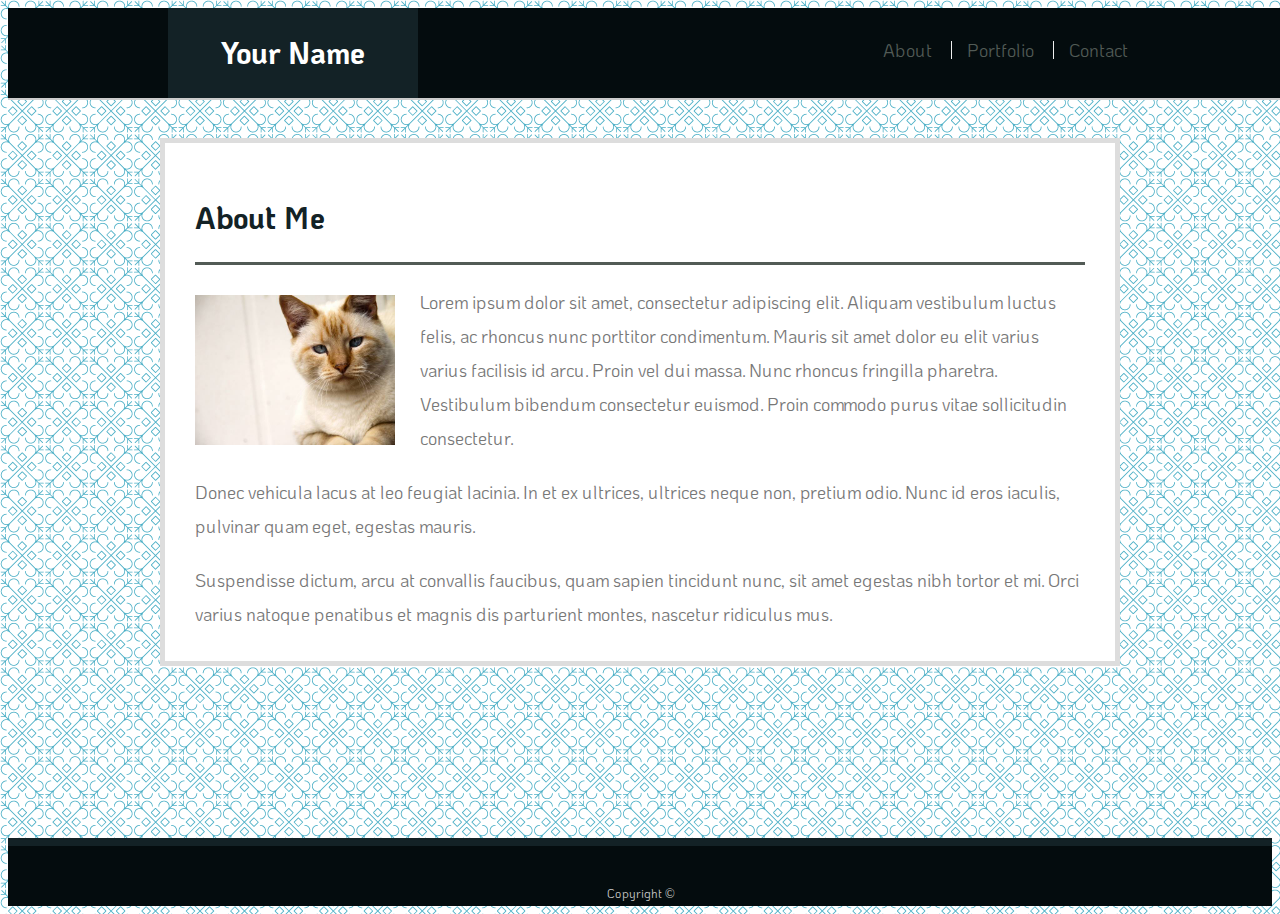
<file: index.html>
<!doctype html>
<html lang="en-us">

<head>
  <meta charset="UTF-8">
  <meta name="viewport" content="width=device-width, initial-scale=1.0">
  <link href="https://fonts.googleapis.com/css?family=KoHo" rel="stylesheet"><title>About | Your Name</title>
  <link rel="stylesheet" href="https://stackpath.bootstrapcdn.com/bootstrap/4.1.3/css/bootstrap.min.css" integrity="sha384-MCw98/SFnGE8fJT3GXwEOngsV7Zt27NXFoaoApmYm81iuXoPkFOJwJ8ERdknLPMO" crossorigin="anonymous">
<script src="https://stackpath.bootstrapcdn.com/bootstrap/4.1.3/js/bootstrap.min.js" integrity="sha384-ChfqqxuZUCnJSK3+MXmPNIyE6ZbWh2IMqE241rYiqJxyMiZ6OW/JmZQ5stwEULTy" crossorigin="anonymous"></script>
  <link rel="stylesheet" type="text/css" href="assets/css/style.css">
</head>

<body>

  <header id="masthead">
    <div class="container">
      <a href="index.html" id="logo">Your Name</a>
      <nav>
        <a href="index.html">About</a>
        <a href="portfolio.html">Portfolio</a>
        <a href="contact.html">Contact</a>
      </nav>
    </div>
  </header>

  <div id="main-container" class="container">
    <section class="main-section">
      <h1>About Me</h1>

      <img src="assets/images/cat.jpg" class="auth-image" alt="Your Name">

      <p>Lorem ipsum dolor sit amet, consectetur adipiscing elit. Aliquam vestibulum luctus felis, ac rhoncus nunc porttitor condimentum. Mauris sit amet dolor eu elit varius varius facilisis id arcu. Proin vel dui massa. Nunc rhoncus fringilla pharetra. Vestibulum bibendum consectetur euismod. Proin commodo purus vitae sollicitudin consectetur.</p>

      <p>Donec vehicula lacus at leo feugiat lacinia. In et ex ultrices, ultrices neque non, pretium odio. Nunc id eros iaculis, pulvinar quam eget, egestas mauris.</p>

      <p>Suspendisse dictum, arcu at convallis faucibus, quam sapien tincidunt nunc, sit amet egestas nibh tortor et mi. Orci varius natoque penatibus et magnis dis parturient montes, nascetur ridiculus mus.</p>

    </section>

  </div>

  <footer>
    <div class="container">
      Copyright &copy; 
    </div>
  </footer>
</body>

</html>
</file>
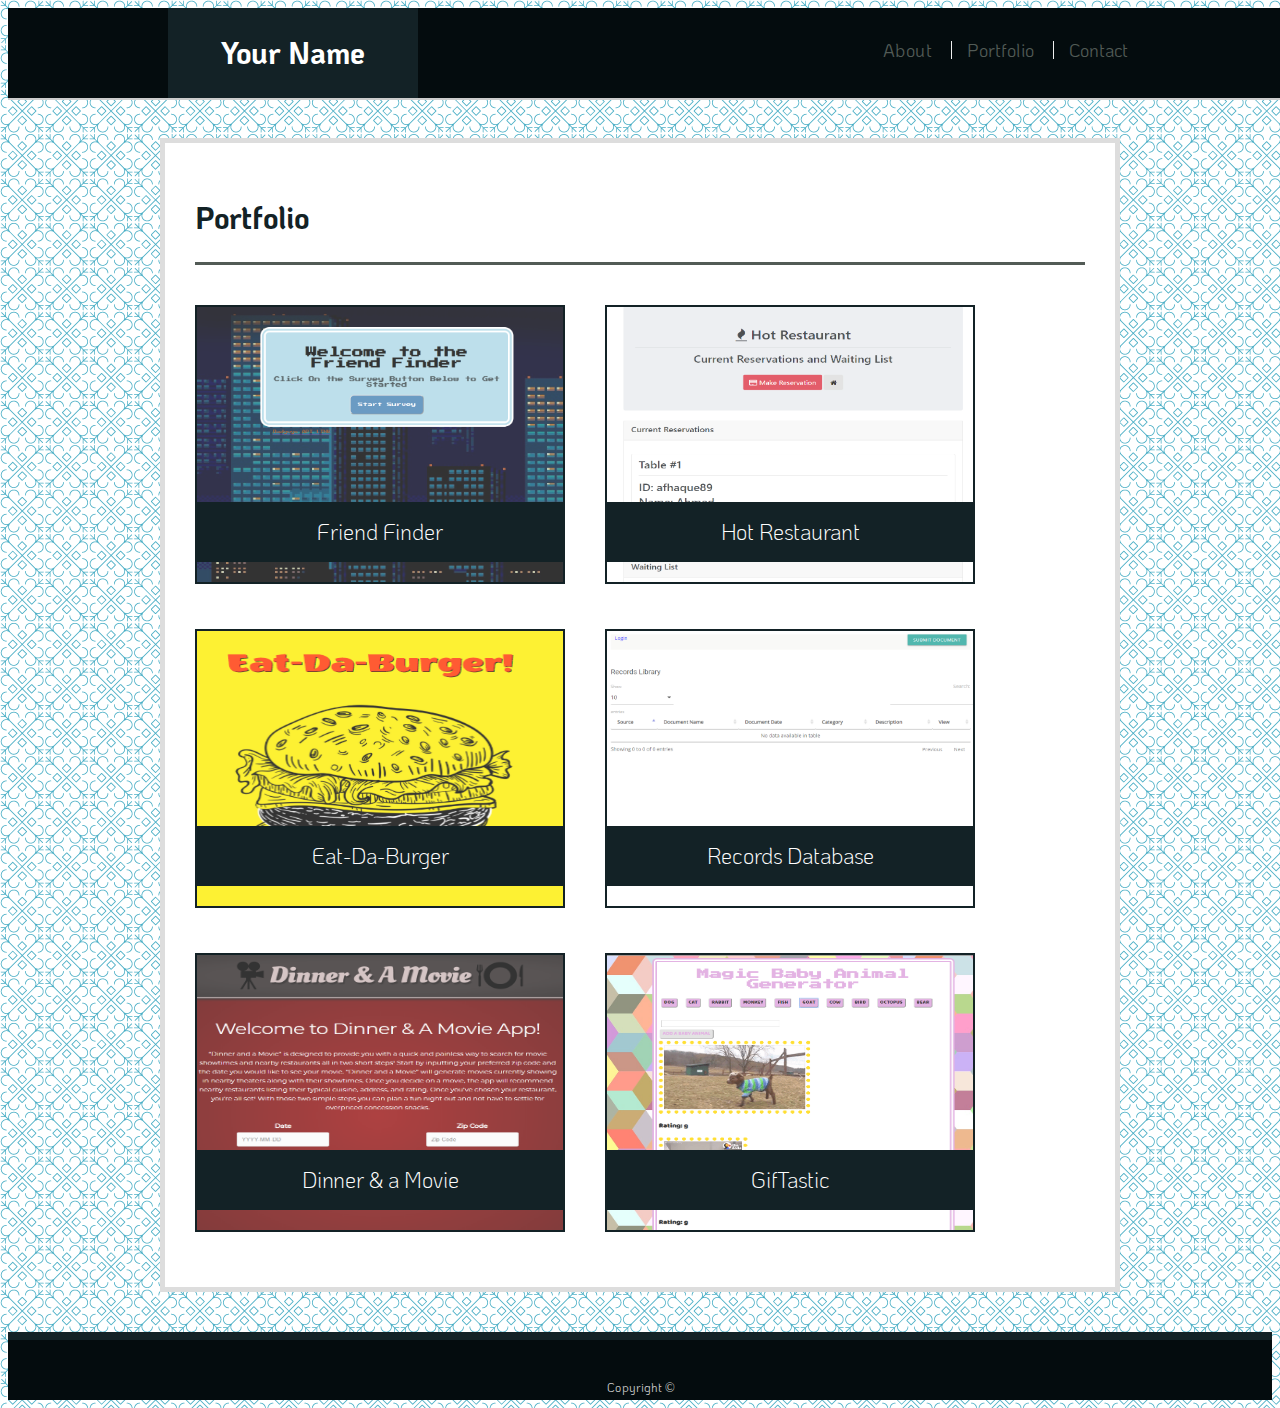
<file: portfolio.html>
<!doctype html>
<html lang="en-us">

<head>
  <meta charset="UTF-8">
  <meta name="viewport" content="width=device-width, initial-scale=1.0">
  <title>Portfolio | Your Name</title>
  <link href="https://fonts.googleapis.com/css?family=KoHo" rel="stylesheet">
  <link rel="stylesheet" href="https://stackpath.bootstrapcdn.com/bootstrap/4.1.3/css/bootstrap.min.css" integrity="sha384-MCw98/SFnGE8fJT3GXwEOngsV7Zt27NXFoaoApmYm81iuXoPkFOJwJ8ERdknLPMO"
    crossorigin="anonymous">
  <script src="https://stackpath.bootstrapcdn.com/bootstrap/4.1.3/js/bootstrap.min.js" integrity="sha384-ChfqqxuZUCnJSK3+MXmPNIyE6ZbWh2IMqE241rYiqJxyMiZ6OW/JmZQ5stwEULTy"
    crossorigin="anonymous"></script>
  <link rel="stylesheet" type="text/css" href="assets/css/style.css">
</head>

<body>

  <header id="masthead">
    <div class="container">
      <a href="index.html" id="logo">Your Name</a>
      <nav>
        <a href="index.html">About</a>
        <a href="portfolio.html">Portfolio</a>
        <a href="contact.html">Contact</a>
      </nav>
    </div>
  </header>

  <div id="main-container" class="container">
    <section class="main-section-portfolio">
      <h1>Portfolio</h1>

      <div class="work">
        <a href="https://friend-finder-911.herokuapp.com/" target="_blank"><img src="assets/images/friendfinder.png"
            alt="Friend Finder" class="portfolio-image">
          <h3>Friend Finder</h3>
        </a>
      </div>
      <div class="work">
        <a href="https://hot-restaurant-77.herokuapp.com/tables" target="_blank"><img src="assets/images/restaurant.png"
            alt="Hot Restaurant" class="portfolio-image">
          <h3>Hot Restaurant</h3>
        </a>
      </div>
      <div class="work">
        <a href="https://burger-27758.herokuapp.com/burgers" target="_blank"><img src="assets/images/burger.png"
            alt="Burger" class="portfolio-image">
          <h3>Eat-Da-Burger</h3>
        </a>
      </div>
      <div class="work">
          <a href="https://morning-bastion-24081.herokuapp.com/" target="_blank"><img src="assets/images/project2.png"
              alt="Group Project" class="portfolio-image">
            <h3>Records Database</h3>
          </a>
        </div>
        <div class="work">
            <a href="https://kmstern4.github.io/Project1/" target="_blank"><img src="assets/images/project1.png"
                alt="Group Project" class="portfolio-image">
              <h3>Dinner & a Movie</h3>
            </a>
          </div>
          <div class="work">
              <a href="https://jeremyparra.github.io/GifTastic/" target="_blank"><img src="assets/images/giftastic.png"
                  alt="Giftastic" class="portfolio-image">
                <h3>GifTastic</h3>
              </a>
            </div>


    </section>

  </div>

  <footer>
    <div class="container">
      Copyright &copy;
    </div>
  </footer>
</body>

</html>
</file>
<file: assets/css/style.css>
/*###color scheme###
#040c0e
#132226
#525B56
#BE9063
#A4978E 

###################*/




body {
  font-family: 'KoHo', sans-serif;  font-size: 18px;
  line-height: 34px;
  color: #777777;
  background: url("../images/morocco.png");
}


* {
  box-sizing: border-box;
}

/* general */

.container {
  width: 100%;
  max-width: 960px;
  margin: 0 auto;
  clear: both;
}

h1,
h2,
h3,
p {
  margin-bottom: 20px;
}

p:last-child {
  margin-bottom: 0;
}

h1,
h2,
h3 {
  font-weight: 700;
  color: #132226;
}

h1 {
  padding-bottom: 20px;
  font-size: 30px;
  line-height: 49px;
  border-bottom: 3px solid #525b56;
}
.right{
  float: right;
  width: 100%;
}

h2,
h3 {
  font-size: 22px;
}

/* header */

#masthead {
  position: fixed;
  z-index: 99;
  width: 100%;
  margin: 0 0 30px;
  overflow: auto;
  color: #ffffff;
  background: #040c0e;
  border-bottom: 2px solid #cccccc;
}

#logo {
  float: left;
  width: 250px;
  height: 90px;
  font-size: 30px;
  font-weight: 700;
  line-height: 90px;
  color: #ffffff;
  text-align: center;
  text-decoration: none;
  background: #132226;
}

nav {
  float: right;
  margin-top: 25px;
}

nav a {
  display: inline-block;
  padding-left: 15px;
  margin-left: 15px;
  line-height: 18px;
  color: #525b56;
  text-decoration: none;
  border-left: 1px solid #efefef;
}

nav a:first-child {
  border-left: 0 none;
}

/* footer */

footer {
  padding: 30px 0;
  clear: both;
  font-size: 12px;
  color: #ffffff;
  color: #cccccc;
  text-align: center;
  background: #040c0e;
  border-top: 8px solid #132226;
  height: 50px;
}

h3, h2 {
  padding-bottom: 20px;
  margin-bottom: 15px;
  line-height: 22px;
}

/* main */

#main-container {
  padding-top: 130px;
  min-height: calc(100vh - 70px);
}

.main-section {
  float: left;
  width: 100%;
  max-width: 960px;
  padding: 30px;
  margin: 0 0 40px;
  background: #ffffff;
  border: 5px solid #dddddd;
}


.main-section-contact {
  max-width: 500px;
  padding: 30px;
  margin: 0 auto;
  margin-bottom: 40px;
  background: #ffffff;
  border: 5px solid #dddddd;
}

.main-section-portfolio {
    float: left;
    width: 100%;
    max-width: 960px;
    padding: 30px;
    margin: 0 0 40px;
    background: #ffffff;
    border: 5px solid #dddddd;
}

/* portfolio page */

.portfolio-image {
  position: relative;
    float: left;
    height: 275px;
    background-position: 50% 50%;
    background-repeat:   no-repeat;
    background-size:     cover;
}
.work {
  position: relative;
  float: left;
  width: 370px;
  margin: 20px 0 25px;
  overflow: auto;
  border: 2px solid #132226; 

}

.work:nth-child(even) {
  margin-right: 40px;
}

.work img {
  width: 100%;
  border: 0 none;
  opacity: 0.8;
}

.work h3 {
  position: absolute;
  bottom: 20px;
  width: 100%;
  padding: 15px;
  margin-bottom: 0;
  font-weight: 300;
  line-height: 30px;
  color: #ffffff;
  text-align: center;
  background: #132226;
  border-bottom: 0;
}

.auth-image {
  float: left;
  width: 200px;
  height: auto;
  margin-top: 10px;
  margin-right: 25px;
}

/* contact page */

#contact-head{
  text-align: center;
}

#contact-form ul {
  margin-bottom: 20px;
}

#contact-form li {
  margin-bottom: 10px;
}

label,
input[type=text],
input[type=email],
textarea {
  display: block;
  width: 100%;
}

input[type=text],
input[type=email],
textarea {
  height: 35px;
  padding: 0 10px;
  font-size: 14px;
  border: 1px solid #dddddd;
}

textarea {
  height: 200px;
}

input[type=submit] {
  padding: 10px 30px;
  font-size: 18px;
  color: #ffffff;
  cursor: pointer;
  background: #132226;
  border: 0 none;
}


 /* media  */

@media screen and (max-width: 768px) {
  nav{
    margin-right: 25px;
  
  }

}

@media screen and (max-width: 640px) {
  #masthead{
    position: static;
  }

  #logo{
    width: 100%;
  }

  nav{
    float: none;
    margin-left: 90px;
  }

  .auth-image{
    float: none;
  
  }
}
</file>
